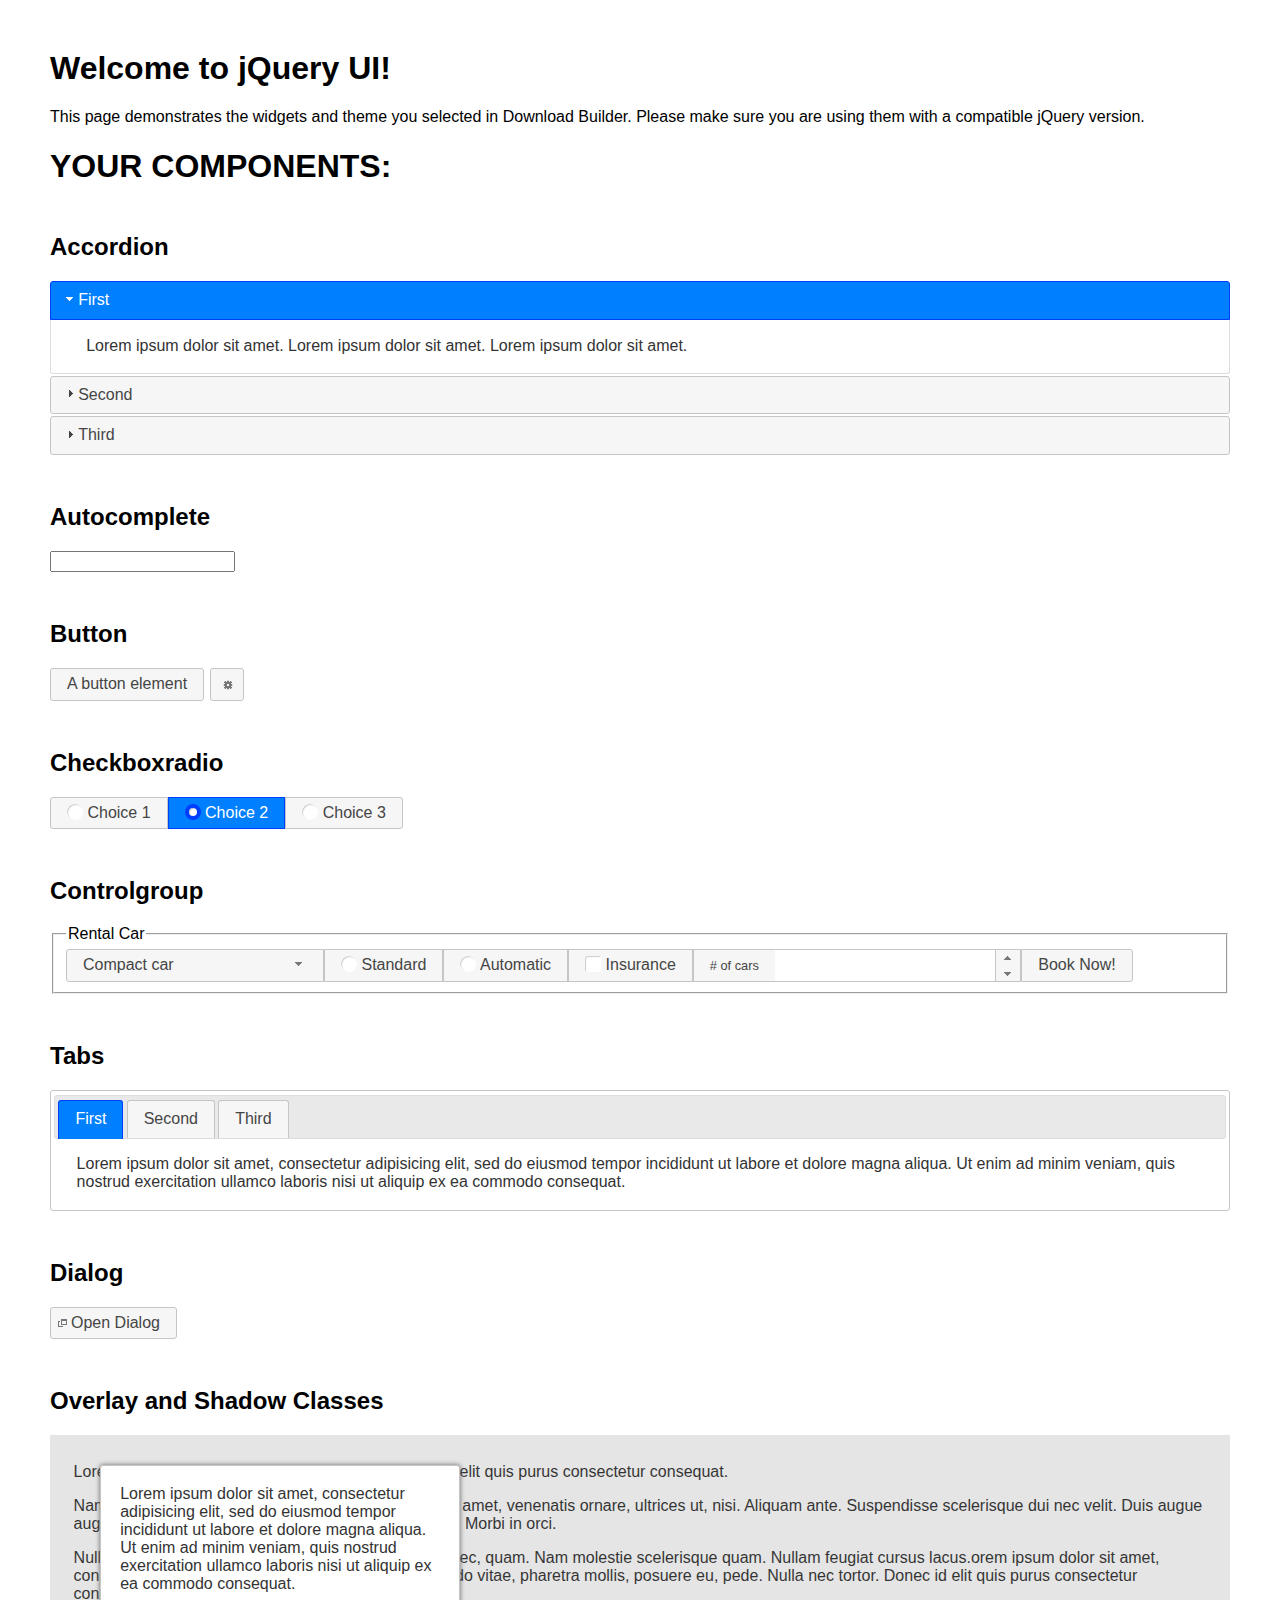
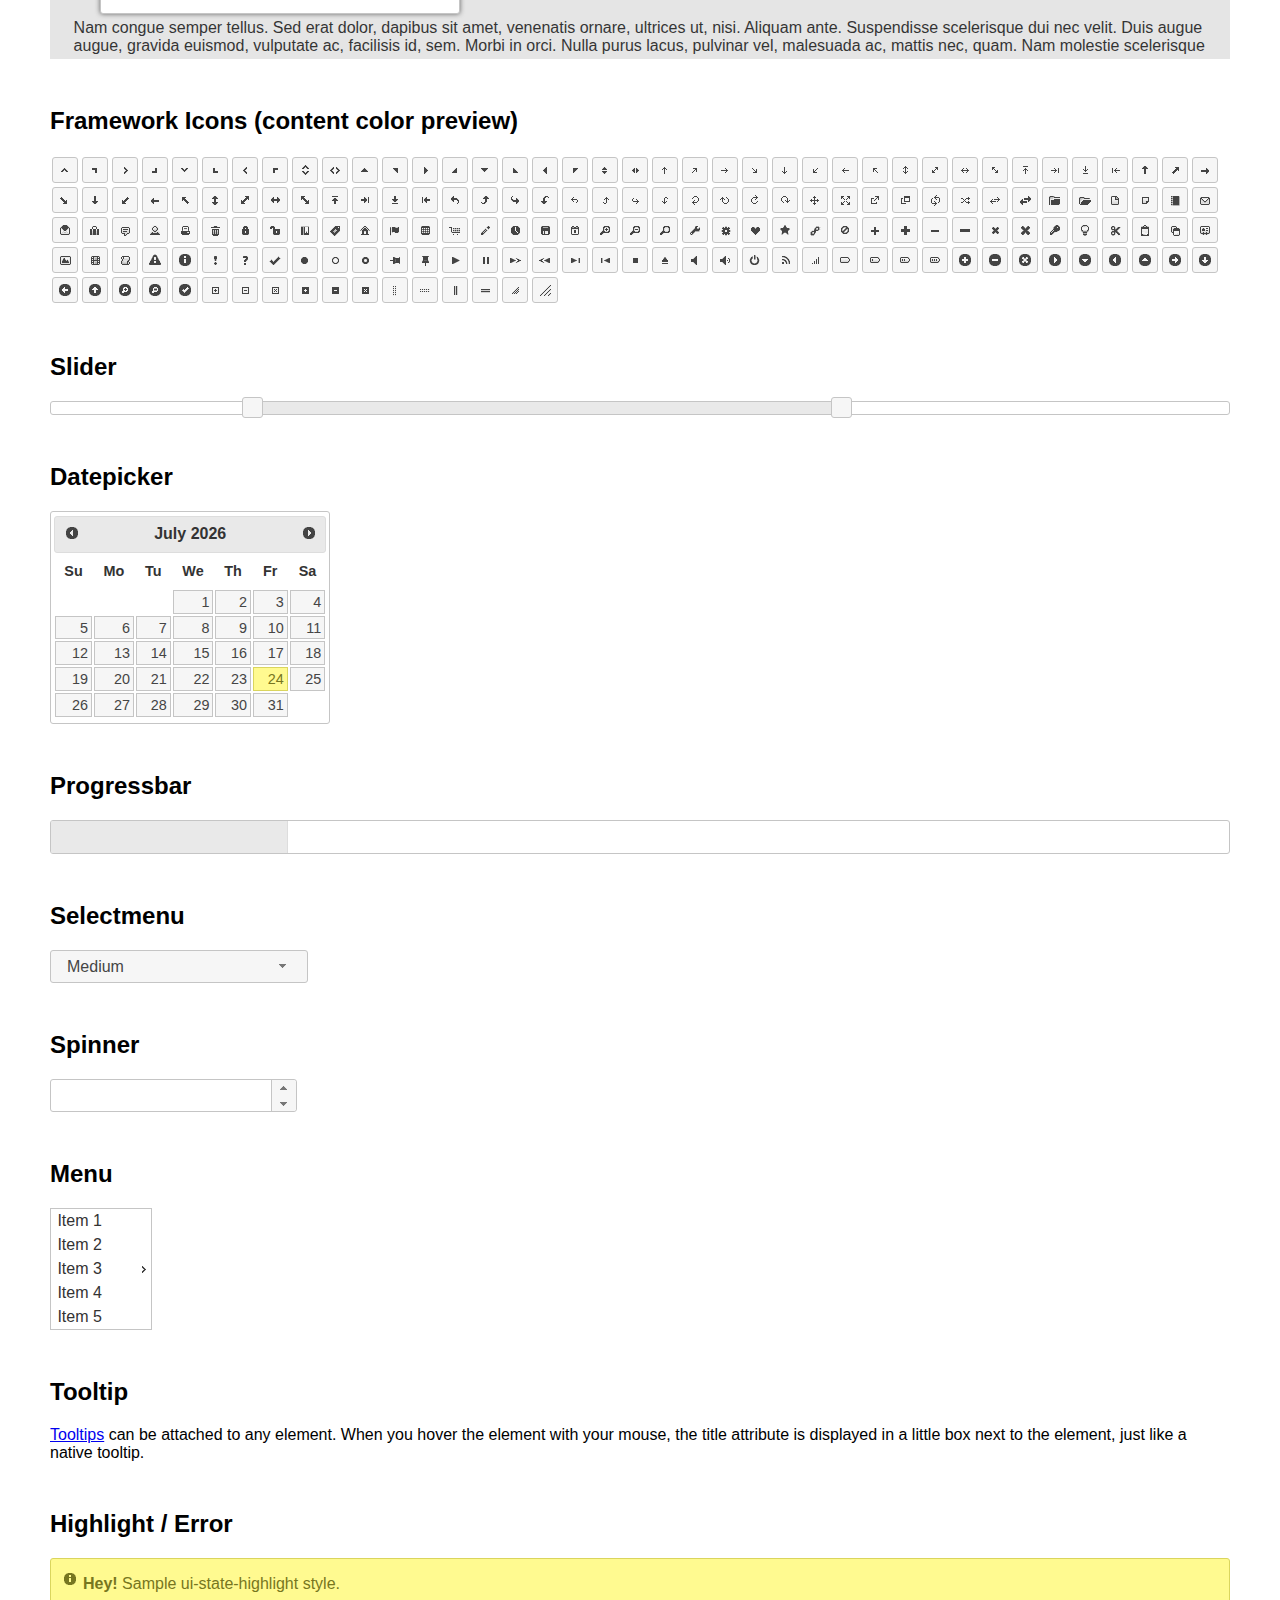
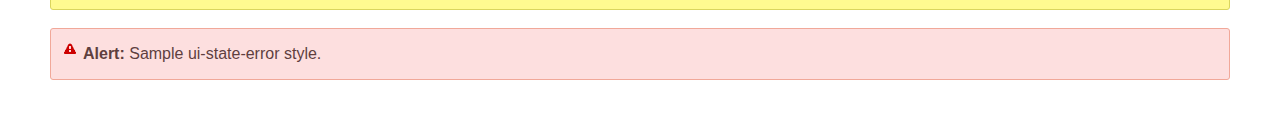
<file: CloudSifu-1.0/WebContent/libs/jquery-ui/index.html>
<!doctype html>
<html lang="us">
<head>
	<meta charset="utf-8">
	<title>jQuery UI Example Page</title>
	<link href="jquery-ui.css" rel="stylesheet">
	<style>
	body{
		font-family: "Trebuchet MS", sans-serif;
		margin: 50px;
	}
	.demoHeaders {
		margin-top: 2em;
	}
	#dialog-link {
		padding: .4em 1em .4em 20px;
		text-decoration: none;
		position: relative;
	}
	#dialog-link span.ui-icon {
		margin: 0 5px 0 0;
		position: absolute;
		left: .2em;
		top: 50%;
		margin-top: -8px;
	}
	#icons {
		margin: 0;
		padding: 0;
	}
	#icons li {
		margin: 2px;
		position: relative;
		padding: 4px 0;
		cursor: pointer;
		float: left;
		list-style: none;
	}
	#icons span.ui-icon {
		float: left;
		margin: 0 4px;
	}
	.fakewindowcontain .ui-widget-overlay {
		position: absolute;
	}
	select {
		width: 200px;
	}
	</style>
</head>
<body>

<h1>Welcome to jQuery UI!</h1>

<div class="ui-widget">
	<p>This page demonstrates the widgets and theme you selected in Download Builder. Please make sure you are using them with a compatible jQuery version.</p>
</div>

<h1>YOUR COMPONENTS:</h1>


<!-- Accordion -->
<h2 class="demoHeaders">Accordion</h2>
<div id="accordion">
	<h3>First</h3>
	<div>Lorem ipsum dolor sit amet. Lorem ipsum dolor sit amet. Lorem ipsum dolor sit amet.</div>
	<h3>Second</h3>
	<div>Phasellus mattis tincidunt nibh.</div>
	<h3>Third</h3>
	<div>Nam dui erat, auctor a, dignissim quis.</div>
</div>



<!-- Autocomplete -->
<h2 class="demoHeaders">Autocomplete</h2>
<div>
	<input id="autocomplete" title="type &quot;a&quot;">
</div>



<!-- Button -->
<h2 class="demoHeaders">Button</h2>
<button id="button">A button element</button>
<button id="button-icon">An icon-only button</button>



<!-- Checkboxradio -->
<h2 class="demoHeaders">Checkboxradio</h2>
<form style="margin-top: 1em;">
	<div id="radioset">
		<input type="radio" id="radio1" name="radio"><label for="radio1">Choice 1</label>
		<input type="radio" id="radio2" name="radio" checked="checked"><label for="radio2">Choice 2</label>
		<input type="radio" id="radio3" name="radio"><label for="radio3">Choice 3</label>
	</div>
</form>



<!-- Controlgroup -->
<h2 class="demoHeaders">Controlgroup</h2>
<fieldset>
	<legend>Rental Car</legend>
	<div id="controlgroup">
		<select id="car-type">
			<option>Compact car</option>
			<option>Midsize car</option>
			<option>Full size car</option>
			<option>SUV</option>
			<option>Luxury</option>
			<option>Truck</option>
			<option>Van</option>
		</select>
		<label for="transmission-standard">Standard</label>
		<input type="radio" name="transmission" id="transmission-standard">
		<label for="transmission-automatic">Automatic</label>
		<input type="radio" name="transmission" id="transmission-automatic">
		<label for="insurance">Insurance</label>
		<input type="checkbox" name="insurance" id="insurance">
		<label for="horizontal-spinner" class="ui-controlgroup-label"># of cars</label>
		<input id="horizontal-spinner" class="ui-spinner-input">
		<button>Book Now!</button>
	</div>
</fieldset>



<!-- Tabs -->
<h2 class="demoHeaders">Tabs</h2>
<div id="tabs">
	<ul>
		<li><a href="#tabs-1">First</a></li>
		<li><a href="#tabs-2">Second</a></li>
		<li><a href="#tabs-3">Third</a></li>
	</ul>
	<div id="tabs-1">Lorem ipsum dolor sit amet, consectetur adipisicing elit, sed do eiusmod tempor incididunt ut labore et dolore magna aliqua. Ut enim ad minim veniam, quis nostrud exercitation ullamco laboris nisi ut aliquip ex ea commodo consequat.</div>
	<div id="tabs-2">Phasellus mattis tincidunt nibh. Cras orci urna, blandit id, pretium vel, aliquet ornare, felis. Maecenas scelerisque sem non nisl. Fusce sed lorem in enim dictum bibendum.</div>
	<div id="tabs-3">Nam dui erat, auctor a, dignissim quis, sollicitudin eu, felis. Pellentesque nisi urna, interdum eget, sagittis et, consequat vestibulum, lacus. Mauris porttitor ullamcorper augue.</div>
</div>



<h2 class="demoHeaders">Dialog</h2>
<p>
	<button id="dialog-link" class="ui-button ui-corner-all ui-widget">
		<span class="ui-icon ui-icon-newwin"></span>Open Dialog
	</button>
</p>

<h2 class="demoHeaders">Overlay and Shadow Classes</h2>
<div style="position: relative; width: 96%; height: 200px; padding:1% 2%; overflow:hidden;" class="fakewindowcontain">
	<p>Lorem ipsum dolor sit amet,  Nulla nec tortor. Donec id elit quis purus consectetur consequat. </p><p>Nam congue semper tellus. Sed erat dolor, dapibus sit amet, venenatis ornare, ultrices ut, nisi. Aliquam ante. Suspendisse scelerisque dui nec velit. Duis augue augue, gravida euismod, vulputate ac, facilisis id, sem. Morbi in orci. </p><p>Nulla purus lacus, pulvinar vel, malesuada ac, mattis nec, quam. Nam molestie scelerisque quam. Nullam feugiat cursus lacus.orem ipsum dolor sit amet, consectetur adipiscing elit. Donec libero risus, commodo vitae, pharetra mollis, posuere eu, pede. Nulla nec tortor. Donec id elit quis purus consectetur consequat. </p><p>Nam congue semper tellus. Sed erat dolor, dapibus sit amet, venenatis ornare, ultrices ut, nisi. Aliquam ante. Suspendisse scelerisque dui nec velit. Duis augue augue, gravida euismod, vulputate ac, facilisis id, sem. Morbi in orci. Nulla purus lacus, pulvinar vel, malesuada ac, mattis nec, quam. Nam molestie scelerisque quam. </p><p>Nullam feugiat cursus lacus.orem ipsum dolor sit amet, consectetur adipiscing elit. Donec libero risus, commodo vitae, pharetra mollis, posuere eu, pede. Nulla nec tortor. Donec id elit quis purus consectetur consequat. Nam congue semper tellus. Sed erat dolor, dapibus sit amet, venenatis ornare, ultrices ut, nisi. Aliquam ante. </p><p>Suspendisse scelerisque dui nec velit. Duis augue augue, gravida euismod, vulputate ac, facilisis id, sem. Morbi in orci. Nulla purus lacus, pulvinar vel, malesuada ac, mattis nec, quam. Nam molestie scelerisque quam. Nullam feugiat cursus lacus.orem ipsum dolor sit amet, consectetur adipiscing elit. Donec libero risus, commodo vitae, pharetra mollis, posuere eu, pede. Nulla nec tortor. Donec id elit quis purus consectetur consequat. Nam congue semper tellus. Sed erat dolor, dapibus sit amet, venenatis ornare, ultrices ut, nisi. </p>

	<!-- ui-dialog -->
	<div class="ui-widget-overlay ui-front"></div>
	<div style="position: absolute; width: 320px; left: 50px; top: 30px; padding: 1.2em" class="ui-widget ui-front ui-widget-content ui-corner-all ui-widget-shadow">
		Lorem ipsum dolor sit amet, consectetur adipisicing elit, sed do eiusmod tempor incididunt ut labore et dolore magna aliqua. Ut enim ad minim veniam, quis nostrud exercitation ullamco laboris nisi ut aliquip ex ea commodo consequat.
	</div>

</div>

<!-- ui-dialog -->
<div id="dialog" title="Dialog Title">
	<p>Lorem ipsum dolor sit amet, consectetur adipisicing elit, sed do eiusmod tempor incididunt ut labore et dolore magna aliqua. Ut enim ad minim veniam, quis nostrud exercitation ullamco laboris nisi ut aliquip ex ea commodo consequat.</p>
</div>



<h2 class="demoHeaders">Framework Icons (content color preview)</h2>
<ul id="icons" class="ui-widget ui-helper-clearfix">
	<li class="ui-state-default ui-corner-all" title=".ui-icon-caret-1-n"><span class="ui-icon ui-icon-caret-1-n"></span></li>
	<li class="ui-state-default ui-corner-all" title=".ui-icon-caret-1-ne"><span class="ui-icon ui-icon-caret-1-ne"></span></li>
	<li class="ui-state-default ui-corner-all" title=".ui-icon-caret-1-e"><span class="ui-icon ui-icon-caret-1-e"></span></li>
	<li class="ui-state-default ui-corner-all" title=".ui-icon-caret-1-se"><span class="ui-icon ui-icon-caret-1-se"></span></li>
	<li class="ui-state-default ui-corner-all" title=".ui-icon-caret-1-s"><span class="ui-icon ui-icon-caret-1-s"></span></li>
	<li class="ui-state-default ui-corner-all" title=".ui-icon-caret-1-sw"><span class="ui-icon ui-icon-caret-1-sw"></span></li>
	<li class="ui-state-default ui-corner-all" title=".ui-icon-caret-1-w"><span class="ui-icon ui-icon-caret-1-w"></span></li>
	<li class="ui-state-default ui-corner-all" title=".ui-icon-caret-1-nw"><span class="ui-icon ui-icon-caret-1-nw"></span></li>
	<li class="ui-state-default ui-corner-all" title=".ui-icon-caret-2-n-s"><span class="ui-icon ui-icon-caret-2-n-s"></span></li>
	<li class="ui-state-default ui-corner-all" title=".ui-icon-caret-2-e-w"><span class="ui-icon ui-icon-caret-2-e-w"></span></li>
	<li class="ui-state-default ui-corner-all" title=".ui-icon-triangle-1-n"><span class="ui-icon ui-icon-triangle-1-n"></span></li>
	<li class="ui-state-default ui-corner-all" title=".ui-icon-triangle-1-ne"><span class="ui-icon ui-icon-triangle-1-ne"></span></li>
	<li class="ui-state-default ui-corner-all" title=".ui-icon-triangle-1-e"><span class="ui-icon ui-icon-triangle-1-e"></span></li>
	<li class="ui-state-default ui-corner-all" title=".ui-icon-triangle-1-se"><span class="ui-icon ui-icon-triangle-1-se"></span></li>
	<li class="ui-state-default ui-corner-all" title=".ui-icon-triangle-1-s"><span class="ui-icon ui-icon-triangle-1-s"></span></li>
	<li class="ui-state-default ui-corner-all" title=".ui-icon-triangle-1-sw"><span class="ui-icon ui-icon-triangle-1-sw"></span></li>
	<li class="ui-state-default ui-corner-all" title=".ui-icon-triangle-1-w"><span class="ui-icon ui-icon-triangle-1-w"></span></li>
	<li class="ui-state-default ui-corner-all" title=".ui-icon-triangle-1-nw"><span class="ui-icon ui-icon-triangle-1-nw"></span></li>
	<li class="ui-state-default ui-corner-all" title=".ui-icon-triangle-2-n-s"><span class="ui-icon ui-icon-triangle-2-n-s"></span></li>
	<li class="ui-state-default ui-corner-all" title=".ui-icon-triangle-2-e-w"><span class="ui-icon ui-icon-triangle-2-e-w"></span></li>
	<li class="ui-state-default ui-corner-all" title=".ui-icon-arrow-1-n"><span class="ui-icon ui-icon-arrow-1-n"></span></li>
	<li class="ui-state-default ui-corner-all" title=".ui-icon-arrow-1-ne"><span class="ui-icon ui-icon-arrow-1-ne"></span></li>
	<li class="ui-state-default ui-corner-all" title=".ui-icon-arrow-1-e"><span class="ui-icon ui-icon-arrow-1-e"></span></li>
	<li class="ui-state-default ui-corner-all" title=".ui-icon-arrow-1-se"><span class="ui-icon ui-icon-arrow-1-se"></span></li>
	<li class="ui-state-default ui-corner-all" title=".ui-icon-arrow-1-s"><span class="ui-icon ui-icon-arrow-1-s"></span></li>
	<li class="ui-state-default ui-corner-all" title=".ui-icon-arrow-1-sw"><span class="ui-icon ui-icon-arrow-1-sw"></span></li>
	<li class="ui-state-default ui-corner-all" title=".ui-icon-arrow-1-w"><span class="ui-icon ui-icon-arrow-1-w"></span></li>
	<li class="ui-state-default ui-corner-all" title=".ui-icon-arrow-1-nw"><span class="ui-icon ui-icon-arrow-1-nw"></span></li>
	<li class="ui-state-default ui-corner-all" title=".ui-icon-arrow-2-n-s"><span class="ui-icon ui-icon-arrow-2-n-s"></span></li>
	<li class="ui-state-default ui-corner-all" title=".ui-icon-arrow-2-ne-sw"><span class="ui-icon ui-icon-arrow-2-ne-sw"></span></li>
	<li class="ui-state-default ui-corner-all" title=".ui-icon-arrow-2-e-w"><span class="ui-icon ui-icon-arrow-2-e-w"></span></li>
	<li class="ui-state-default ui-corner-all" title=".ui-icon-arrow-2-se-nw"><span class="ui-icon ui-icon-arrow-2-se-nw"></span></li>
	<li class="ui-state-default ui-corner-all" title=".ui-icon-arrowstop-1-n"><span class="ui-icon ui-icon-arrowstop-1-n"></span></li>
	<li class="ui-state-default ui-corner-all" title=".ui-icon-arrowstop-1-e"><span class="ui-icon ui-icon-arrowstop-1-e"></span></li>
	<li class="ui-state-default ui-corner-all" title=".ui-icon-arrowstop-1-s"><span class="ui-icon ui-icon-arrowstop-1-s"></span></li>
	<li class="ui-state-default ui-corner-all" title=".ui-icon-arrowstop-1-w"><span class="ui-icon ui-icon-arrowstop-1-w"></span></li>
	<li class="ui-state-default ui-corner-all" title=".ui-icon-arrowthick-1-n"><span class="ui-icon ui-icon-arrowthick-1-n"></span></li>
	<li class="ui-state-default ui-corner-all" title=".ui-icon-arrowthick-1-ne"><span class="ui-icon ui-icon-arrowthick-1-ne"></span></li>
	<li class="ui-state-default ui-corner-all" title=".ui-icon-arrowthick-1-e"><span class="ui-icon ui-icon-arrowthick-1-e"></span></li>
	<li class="ui-state-default ui-corner-all" title=".ui-icon-arrowthick-1-se"><span class="ui-icon ui-icon-arrowthick-1-se"></span></li>
	<li class="ui-state-default ui-corner-all" title=".ui-icon-arrowthick-1-s"><span class="ui-icon ui-icon-arrowthick-1-s"></span></li>
	<li class="ui-state-default ui-corner-all" title=".ui-icon-arrowthick-1-sw"><span class="ui-icon ui-icon-arrowthick-1-sw"></span></li>
	<li class="ui-state-default ui-corner-all" title=".ui-icon-arrowthick-1-w"><span class="ui-icon ui-icon-arrowthick-1-w"></span></li>
	<li class="ui-state-default ui-corner-all" title=".ui-icon-arrowthick-1-nw"><span class="ui-icon ui-icon-arrowthick-1-nw"></span></li>
	<li class="ui-state-default ui-corner-all" title=".ui-icon-arrowthick-2-n-s"><span class="ui-icon ui-icon-arrowthick-2-n-s"></span></li>
	<li class="ui-state-default ui-corner-all" title=".ui-icon-arrowthick-2-ne-sw"><span class="ui-icon ui-icon-arrowthick-2-ne-sw"></span></li>
	<li class="ui-state-default ui-corner-all" title=".ui-icon-arrowthick-2-e-w"><span class="ui-icon ui-icon-arrowthick-2-e-w"></span></li>
	<li class="ui-state-default ui-corner-all" title=".ui-icon-arrowthick-2-se-nw"><span class="ui-icon ui-icon-arrowthick-2-se-nw"></span></li>
	<li class="ui-state-default ui-corner-all" title=".ui-icon-arrowthickstop-1-n"><span class="ui-icon ui-icon-arrowthickstop-1-n"></span></li>
	<li class="ui-state-default ui-corner-all" title=".ui-icon-arrowthickstop-1-e"><span class="ui-icon ui-icon-arrowthickstop-1-e"></span></li>
	<li class="ui-state-default ui-corner-all" title=".ui-icon-arrowthickstop-1-s"><span class="ui-icon ui-icon-arrowthickstop-1-s"></span></li>
	<li class="ui-state-default ui-corner-all" title=".ui-icon-arrowthickstop-1-w"><span class="ui-icon ui-icon-arrowthickstop-1-w"></span></li>
	<li class="ui-state-default ui-corner-all" title=".ui-icon-arrowreturnthick-1-w"><span class="ui-icon ui-icon-arrowreturnthick-1-w"></span></li>
	<li class="ui-state-default ui-corner-all" title=".ui-icon-arrowreturnthick-1-n"><span class="ui-icon ui-icon-arrowreturnthick-1-n"></span></li>
	<li class="ui-state-default ui-corner-all" title=".ui-icon-arrowreturnthick-1-e"><span class="ui-icon ui-icon-arrowreturnthick-1-e"></span></li>
	<li class="ui-state-default ui-corner-all" title=".ui-icon-arrowreturnthick-1-s"><span class="ui-icon ui-icon-arrowreturnthick-1-s"></span></li>
	<li class="ui-state-default ui-corner-all" title=".ui-icon-arrowreturn-1-w"><span class="ui-icon ui-icon-arrowreturn-1-w"></span></li>
	<li class="ui-state-default ui-corner-all" title=".ui-icon-arrowreturn-1-n"><span class="ui-icon ui-icon-arrowreturn-1-n"></span></li>
	<li class="ui-state-default ui-corner-all" title=".ui-icon-arrowreturn-1-e"><span class="ui-icon ui-icon-arrowreturn-1-e"></span></li>
	<li class="ui-state-default ui-corner-all" title=".ui-icon-arrowreturn-1-s"><span class="ui-icon ui-icon-arrowreturn-1-s"></span></li>
	<li class="ui-state-default ui-corner-all" title=".ui-icon-arrowrefresh-1-w"><span class="ui-icon ui-icon-arrowrefresh-1-w"></span></li>
	<li class="ui-state-default ui-corner-all" title=".ui-icon-arrowrefresh-1-n"><span class="ui-icon ui-icon-arrowrefresh-1-n"></span></li>
	<li class="ui-state-default ui-corner-all" title=".ui-icon-arrowrefresh-1-e"><span class="ui-icon ui-icon-arrowrefresh-1-e"></span></li>
	<li class="ui-state-default ui-corner-all" title=".ui-icon-arrowrefresh-1-s"><span class="ui-icon ui-icon-arrowrefresh-1-s"></span></li>
	<li class="ui-state-default ui-corner-all" title=".ui-icon-arrow-4"><span class="ui-icon ui-icon-arrow-4"></span></li>
	<li class="ui-state-default ui-corner-all" title=".ui-icon-arrow-4-diag"><span class="ui-icon ui-icon-arrow-4-diag"></span></li>
	<li class="ui-state-default ui-corner-all" title=".ui-icon-extlink"><span class="ui-icon ui-icon-extlink"></span></li>
	<li class="ui-state-default ui-corner-all" title=".ui-icon-newwin"><span class="ui-icon ui-icon-newwin"></span></li>
	<li class="ui-state-default ui-corner-all" title=".ui-icon-refresh"><span class="ui-icon ui-icon-refresh"></span></li>
	<li class="ui-state-default ui-corner-all" title=".ui-icon-shuffle"><span class="ui-icon ui-icon-shuffle"></span></li>
	<li class="ui-state-default ui-corner-all" title=".ui-icon-transfer-e-w"><span class="ui-icon ui-icon-transfer-e-w"></span></li>
	<li class="ui-state-default ui-corner-all" title=".ui-icon-transferthick-e-w"><span class="ui-icon ui-icon-transferthick-e-w"></span></li>
	<li class="ui-state-default ui-corner-all" title=".ui-icon-folder-collapsed"><span class="ui-icon ui-icon-folder-collapsed"></span></li>
	<li class="ui-state-default ui-corner-all" title=".ui-icon-folder-open"><span class="ui-icon ui-icon-folder-open"></span></li>
	<li class="ui-state-default ui-corner-all" title=".ui-icon-document"><span class="ui-icon ui-icon-document"></span></li>
	<li class="ui-state-default ui-corner-all" title=".ui-icon-document-b"><span class="ui-icon ui-icon-document-b"></span></li>
	<li class="ui-state-default ui-corner-all" title=".ui-icon-note"><span class="ui-icon ui-icon-note"></span></li>
	<li class="ui-state-default ui-corner-all" title=".ui-icon-mail-closed"><span class="ui-icon ui-icon-mail-closed"></span></li>
	<li class="ui-state-default ui-corner-all" title=".ui-icon-mail-open"><span class="ui-icon ui-icon-mail-open"></span></li>
	<li class="ui-state-default ui-corner-all" title=".ui-icon-suitcase"><span class="ui-icon ui-icon-suitcase"></span></li>
	<li class="ui-state-default ui-corner-all" title=".ui-icon-comment"><span class="ui-icon ui-icon-comment"></span></li>
	<li class="ui-state-default ui-corner-all" title=".ui-icon-person"><span class="ui-icon ui-icon-person"></span></li>
	<li class="ui-state-default ui-corner-all" title=".ui-icon-print"><span class="ui-icon ui-icon-print"></span></li>
	<li class="ui-state-default ui-corner-all" title=".ui-icon-trash"><span class="ui-icon ui-icon-trash"></span></li>
	<li class="ui-state-default ui-corner-all" title=".ui-icon-locked"><span class="ui-icon ui-icon-locked"></span></li>
	<li class="ui-state-default ui-corner-all" title=".ui-icon-unlocked"><span class="ui-icon ui-icon-unlocked"></span></li>
	<li class="ui-state-default ui-corner-all" title=".ui-icon-bookmark"><span class="ui-icon ui-icon-bookmark"></span></li>
	<li class="ui-state-default ui-corner-all" title=".ui-icon-tag"><span class="ui-icon ui-icon-tag"></span></li>
	<li class="ui-state-default ui-corner-all" title=".ui-icon-home"><span class="ui-icon ui-icon-home"></span></li>
	<li class="ui-state-default ui-corner-all" title=".ui-icon-flag"><span class="ui-icon ui-icon-flag"></span></li>
	<li class="ui-state-default ui-corner-all" title=".ui-icon-calculator"><span class="ui-icon ui-icon-calculator"></span></li>
	<li class="ui-state-default ui-corner-all" title=".ui-icon-cart"><span class="ui-icon ui-icon-cart"></span></li>
	<li class="ui-state-default ui-corner-all" title=".ui-icon-pencil"><span class="ui-icon ui-icon-pencil"></span></li>
	<li class="ui-state-default ui-corner-all" title=".ui-icon-clock"><span class="ui-icon ui-icon-clock"></span></li>
	<li class="ui-state-default ui-corner-all" title=".ui-icon-disk"><span class="ui-icon ui-icon-disk"></span></li>
	<li class="ui-state-default ui-corner-all" title=".ui-icon-calendar"><span class="ui-icon ui-icon-calendar"></span></li>
	<li class="ui-state-default ui-corner-all" title=".ui-icon-zoomin"><span class="ui-icon ui-icon-zoomin"></span></li>
	<li class="ui-state-default ui-corner-all" title=".ui-icon-zoomout"><span class="ui-icon ui-icon-zoomout"></span></li>
	<li class="ui-state-default ui-corner-all" title=".ui-icon-search"><span class="ui-icon ui-icon-search"></span></li>
	<li class="ui-state-default ui-corner-all" title=".ui-icon-wrench"><span class="ui-icon ui-icon-wrench"></span></li>
	<li class="ui-state-default ui-corner-all" title=".ui-icon-gear"><span class="ui-icon ui-icon-gear"></span></li>
	<li class="ui-state-default ui-corner-all" title=".ui-icon-heart"><span class="ui-icon ui-icon-heart"></span></li>
	<li class="ui-state-default ui-corner-all" title=".ui-icon-star"><span class="ui-icon ui-icon-star"></span></li>
	<li class="ui-state-default ui-corner-all" title=".ui-icon-link"><span class="ui-icon ui-icon-link"></span></li>
	<li class="ui-state-default ui-corner-all" title=".ui-icon-cancel"><span class="ui-icon ui-icon-cancel"></span></li>
	<li class="ui-state-default ui-corner-all" title=".ui-icon-plus"><span class="ui-icon ui-icon-plus"></span></li>
	<li class="ui-state-default ui-corner-all" title=".ui-icon-plusthick"><span class="ui-icon ui-icon-plusthick"></span></li>
	<li class="ui-state-default ui-corner-all" title=".ui-icon-minus"><span class="ui-icon ui-icon-minus"></span></li>
	<li class="ui-state-default ui-corner-all" title=".ui-icon-minusthick"><span class="ui-icon ui-icon-minusthick"></span></li>
	<li class="ui-state-default ui-corner-all" title=".ui-icon-close"><span class="ui-icon ui-icon-close"></span></li>
	<li class="ui-state-default ui-corner-all" title=".ui-icon-closethick"><span class="ui-icon ui-icon-closethick"></span></li>
	<li class="ui-state-default ui-corner-all" title=".ui-icon-key"><span class="ui-icon ui-icon-key"></span></li>
	<li class="ui-state-default ui-corner-all" title=".ui-icon-lightbulb"><span class="ui-icon ui-icon-lightbulb"></span></li>
	<li class="ui-state-default ui-corner-all" title=".ui-icon-scissors"><span class="ui-icon ui-icon-scissors"></span></li>
	<li class="ui-state-default ui-corner-all" title=".ui-icon-clipboard"><span class="ui-icon ui-icon-clipboard"></span></li>
	<li class="ui-state-default ui-corner-all" title=".ui-icon-copy"><span class="ui-icon ui-icon-copy"></span></li>
	<li class="ui-state-default ui-corner-all" title=".ui-icon-contact"><span class="ui-icon ui-icon-contact"></span></li>
	<li class="ui-state-default ui-corner-all" title=".ui-icon-image"><span class="ui-icon ui-icon-image"></span></li>
	<li class="ui-state-default ui-corner-all" title=".ui-icon-video"><span class="ui-icon ui-icon-video"></span></li>
	<li class="ui-state-default ui-corner-all" title=".ui-icon-script"><span class="ui-icon ui-icon-script"></span></li>
	<li class="ui-state-default ui-corner-all" title=".ui-icon-alert"><span class="ui-icon ui-icon-alert"></span></li>
	<li class="ui-state-default ui-corner-all" title=".ui-icon-info"><span class="ui-icon ui-icon-info"></span></li>
	<li class="ui-state-default ui-corner-all" title=".ui-icon-notice"><span class="ui-icon ui-icon-notice"></span></li>
	<li class="ui-state-default ui-corner-all" title=".ui-icon-help"><span class="ui-icon ui-icon-help"></span></li>
	<li class="ui-state-default ui-corner-all" title=".ui-icon-check"><span class="ui-icon ui-icon-check"></span></li>
	<li class="ui-state-default ui-corner-all" title=".ui-icon-bullet"><span class="ui-icon ui-icon-bullet"></span></li>
	<li class="ui-state-default ui-corner-all" title=".ui-icon-radio-off"><span class="ui-icon ui-icon-radio-off"></span></li>
	<li class="ui-state-default ui-corner-all" title=".ui-icon-radio-on"><span class="ui-icon ui-icon-radio-on"></span></li>
	<li class="ui-state-default ui-corner-all" title=".ui-icon-pin-w"><span class="ui-icon ui-icon-pin-w"></span></li>
	<li class="ui-state-default ui-corner-all" title=".ui-icon-pin-s"><span class="ui-icon ui-icon-pin-s"></span></li>
	<li class="ui-state-default ui-corner-all" title=".ui-icon-play"><span class="ui-icon ui-icon-play"></span></li>
	<li class="ui-state-default ui-corner-all" title=".ui-icon-pause"><span class="ui-icon ui-icon-pause"></span></li>
	<li class="ui-state-default ui-corner-all" title=".ui-icon-seek-next"><span class="ui-icon ui-icon-seek-next"></span></li>
	<li class="ui-state-default ui-corner-all" title=".ui-icon-seek-prev"><span class="ui-icon ui-icon-seek-prev"></span></li>
	<li class="ui-state-default ui-corner-all" title=".ui-icon-seek-end"><span class="ui-icon ui-icon-seek-end"></span></li>
	<li class="ui-state-default ui-corner-all" title=".ui-icon-seek-first"><span class="ui-icon ui-icon-seek-first"></span></li>
	<li class="ui-state-default ui-corner-all" title=".ui-icon-stop"><span class="ui-icon ui-icon-stop"></span></li>
	<li class="ui-state-default ui-corner-all" title=".ui-icon-eject"><span class="ui-icon ui-icon-eject"></span></li>
	<li class="ui-state-default ui-corner-all" title=".ui-icon-volume-off"><span class="ui-icon ui-icon-volume-off"></span></li>
	<li class="ui-state-default ui-corner-all" title=".ui-icon-volume-on"><span class="ui-icon ui-icon-volume-on"></span></li>
	<li class="ui-state-default ui-corner-all" title=".ui-icon-power"><span class="ui-icon ui-icon-power"></span></li>
	<li class="ui-state-default ui-corner-all" title=".ui-icon-signal-diag"><span class="ui-icon ui-icon-signal-diag"></span></li>
	<li class="ui-state-default ui-corner-all" title=".ui-icon-signal"><span class="ui-icon ui-icon-signal"></span></li>
	<li class="ui-state-default ui-corner-all" title=".ui-icon-battery-0"><span class="ui-icon ui-icon-battery-0"></span></li>
	<li class="ui-state-default ui-corner-all" title=".ui-icon-battery-1"><span class="ui-icon ui-icon-battery-1"></span></li>
	<li class="ui-state-default ui-corner-all" title=".ui-icon-battery-2"><span class="ui-icon ui-icon-battery-2"></span></li>
	<li class="ui-state-default ui-corner-all" title=".ui-icon-battery-3"><span class="ui-icon ui-icon-battery-3"></span></li>
	<li class="ui-state-default ui-corner-all" title=".ui-icon-circle-plus"><span class="ui-icon ui-icon-circle-plus"></span></li>
	<li class="ui-state-default ui-corner-all" title=".ui-icon-circle-minus"><span class="ui-icon ui-icon-circle-minus"></span></li>
	<li class="ui-state-default ui-corner-all" title=".ui-icon-circle-close"><span class="ui-icon ui-icon-circle-close"></span></li>
	<li class="ui-state-default ui-corner-all" title=".ui-icon-circle-triangle-e"><span class="ui-icon ui-icon-circle-triangle-e"></span></li>
	<li class="ui-state-default ui-corner-all" title=".ui-icon-circle-triangle-s"><span class="ui-icon ui-icon-circle-triangle-s"></span></li>
	<li class="ui-state-default ui-corner-all" title=".ui-icon-circle-triangle-w"><span class="ui-icon ui-icon-circle-triangle-w"></span></li>
	<li class="ui-state-default ui-corner-all" title=".ui-icon-circle-triangle-n"><span class="ui-icon ui-icon-circle-triangle-n"></span></li>
	<li class="ui-state-default ui-corner-all" title=".ui-icon-circle-arrow-e"><span class="ui-icon ui-icon-circle-arrow-e"></span></li>
	<li class="ui-state-default ui-corner-all" title=".ui-icon-circle-arrow-s"><span class="ui-icon ui-icon-circle-arrow-s"></span></li>
	<li class="ui-state-default ui-corner-all" title=".ui-icon-circle-arrow-w"><span class="ui-icon ui-icon-circle-arrow-w"></span></li>
	<li class="ui-state-default ui-corner-all" title=".ui-icon-circle-arrow-n"><span class="ui-icon ui-icon-circle-arrow-n"></span></li>
	<li class="ui-state-default ui-corner-all" title=".ui-icon-circle-zoomin"><span class="ui-icon ui-icon-circle-zoomin"></span></li>
	<li class="ui-state-default ui-corner-all" title=".ui-icon-circle-zoomout"><span class="ui-icon ui-icon-circle-zoomout"></span></li>
	<li class="ui-state-default ui-corner-all" title=".ui-icon-circle-check"><span class="ui-icon ui-icon-circle-check"></span></li>
	<li class="ui-state-default ui-corner-all" title=".ui-icon-circlesmall-plus"><span class="ui-icon ui-icon-circlesmall-plus"></span></li>
	<li class="ui-state-default ui-corner-all" title=".ui-icon-circlesmall-minus"><span class="ui-icon ui-icon-circlesmall-minus"></span></li>
	<li class="ui-state-default ui-corner-all" title=".ui-icon-circlesmall-close"><span class="ui-icon ui-icon-circlesmall-close"></span></li>
	<li class="ui-state-default ui-corner-all" title=".ui-icon-squaresmall-plus"><span class="ui-icon ui-icon-squaresmall-plus"></span></li>
	<li class="ui-state-default ui-corner-all" title=".ui-icon-squaresmall-minus"><span class="ui-icon ui-icon-squaresmall-minus"></span></li>
	<li class="ui-state-default ui-corner-all" title=".ui-icon-squaresmall-close"><span class="ui-icon ui-icon-squaresmall-close"></span></li>
	<li class="ui-state-default ui-corner-all" title=".ui-icon-grip-dotted-vertical"><span class="ui-icon ui-icon-grip-dotted-vertical"></span></li>
	<li class="ui-state-default ui-corner-all" title=".ui-icon-grip-dotted-horizontal"><span class="ui-icon ui-icon-grip-dotted-horizontal"></span></li>
	<li class="ui-state-default ui-corner-all" title=".ui-icon-grip-solid-vertical"><span class="ui-icon ui-icon-grip-solid-vertical"></span></li>
	<li class="ui-state-default ui-corner-all" title=".ui-icon-grip-solid-horizontal"><span class="ui-icon ui-icon-grip-solid-horizontal"></span></li>
	<li class="ui-state-default ui-corner-all" title=".ui-icon-gripsmall-diagonal-se"><span class="ui-icon ui-icon-gripsmall-diagonal-se"></span></li>
	<li class="ui-state-default ui-corner-all" title=".ui-icon-grip-diagonal-se"><span class="ui-icon ui-icon-grip-diagonal-se"></span></li>
</ul>


<!-- Slider -->
<h2 class="demoHeaders">Slider</h2>
<div id="slider"></div>



<!-- Datepicker -->
<h2 class="demoHeaders">Datepicker</h2>
<div id="datepicker"></div>



<!-- Progressbar -->
<h2 class="demoHeaders">Progressbar</h2>
<div id="progressbar"></div>



<!-- Progressbar -->
<h2 class="demoHeaders">Selectmenu</h2>
<select id="selectmenu">
	<option>Slower</option>
	<option>Slow</option>
	<option selected="selected">Medium</option>
	<option>Fast</option>
	<option>Faster</option>
</select>



<!-- Spinner -->
<h2 class="demoHeaders">Spinner</h2>
<input id="spinner">



<!-- Menu -->
<h2 class="demoHeaders">Menu</h2>
<ul style="width:100px;" id="menu">
	<li><div>Item 1</div></li>
	<li><div>Item 2</div></li>
	<li><div>Item 3</div>
		<ul>
			<li><div>Item 3-1</div></li>
			<li><div>Item 3-2</div></li>
			<li><div>Item 3-3</div></li>
			<li><div>Item 3-4</div></li>
			<li><div>Item 3-5</div></li>
		</ul>
	</li>
	<li><div>Item 4</div></li>
	<li><div>Item 5</div></li>
</ul>



<!-- Tooltip -->
<h2 class="demoHeaders">Tooltip</h2>
<p id="tooltip">
	<a href="#" title="That&apos;s what this widget is">Tooltips</a> can be attached to any element. When you hover
the element with your mouse, the title attribute is displayed in a little box next to the element, just like a native tooltip.
</p>


<!-- Highlight / Error -->
<h2 class="demoHeaders">Highlight / Error</h2>
<div class="ui-widget">
	<div class="ui-state-highlight ui-corner-all" style="margin-top: 20px; padding: 0 .7em;">
		<p><span class="ui-icon ui-icon-info" style="float: left; margin-right: .3em;"></span>
		<strong>Hey!</strong> Sample ui-state-highlight style.</p>
	</div>
</div>
<br>
<div class="ui-widget">
	<div class="ui-state-error ui-corner-all" style="padding: 0 .7em;">
		<p><span class="ui-icon ui-icon-alert" style="float: left; margin-right: .3em;"></span>
		<strong>Alert:</strong> Sample ui-state-error style.</p>
	</div>
</div>

<script src="external/jquery/jquery.js"></script>
<script src="jquery-ui.js"></script>
<script>

$( "#accordion" ).accordion();



var availableTags = [
	"ActionScript",
	"AppleScript",
	"Asp",
	"BASIC",
	"C",
	"C++",
	"Clojure",
	"COBOL",
	"ColdFusion",
	"Erlang",
	"Fortran",
	"Groovy",
	"Haskell",
	"Java",
	"JavaScript",
	"Lisp",
	"Perl",
	"PHP",
	"Python",
	"Ruby",
	"Scala",
	"Scheme"
];
$( "#autocomplete" ).autocomplete({
	source: availableTags
});



$( "#button" ).button();
$( "#button-icon" ).button({
	icon: "ui-icon-gear",
	showLabel: false
});



$( "#radioset" ).buttonset();



$( "#controlgroup" ).controlgroup();



$( "#tabs" ).tabs();



$( "#dialog" ).dialog({
	autoOpen: false,
	width: 400,
	buttons: [
		{
			text: "Ok",
			click: function() {
				$( this ).dialog( "close" );
			}
		},
		{
			text: "Cancel",
			click: function() {
				$( this ).dialog( "close" );
			}
		}
	]
});

// Link to open the dialog
$( "#dialog-link" ).click(function( event ) {
	$( "#dialog" ).dialog( "open" );
	event.preventDefault();
});



$( "#datepicker" ).datepicker({
	inline: true
});



$( "#slider" ).slider({
	range: true,
	values: [ 17, 67 ]
});



$( "#progressbar" ).progressbar({
	value: 20
});



$( "#spinner" ).spinner();



$( "#menu" ).menu();



$( "#tooltip" ).tooltip();



$( "#selectmenu" ).selectmenu();


// Hover states on the static widgets
$( "#dialog-link, #icons li" ).hover(
	function() {
		$( this ).addClass( "ui-state-hover" );
	},
	function() {
		$( this ).removeClass( "ui-state-hover" );
	}
);
</script>
</body>
</html>
</file>
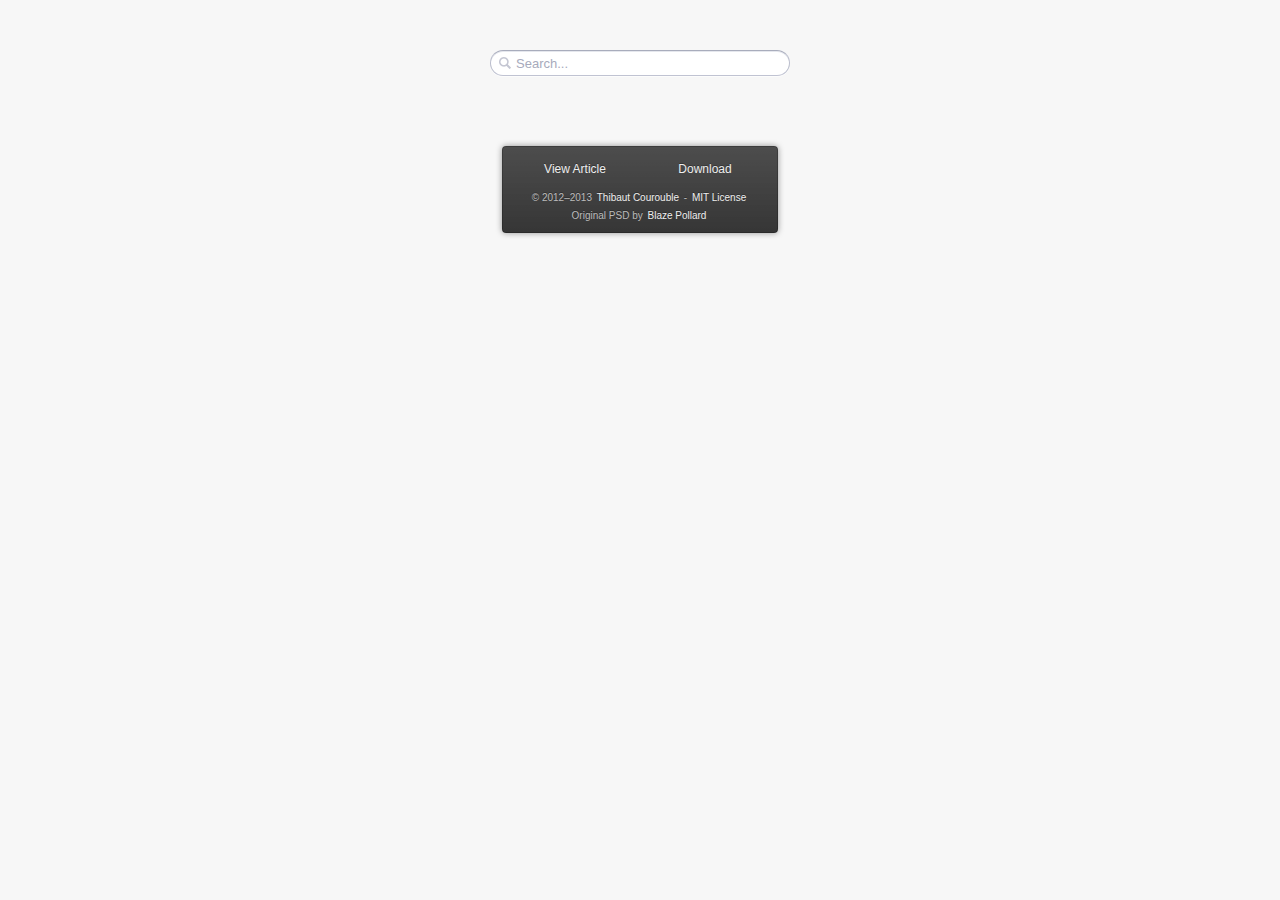
<file: CloudSifu-1.0/WebContent/libs/search/index.html>
<!DOCTYPE html>
<!--[if lt IE 7]> <html class="lt-ie9 lt-ie8 lt-ie7" lang="en"> <![endif]-->
<!--[if IE 7]> <html class="lt-ie9 lt-ie8" lang="en"> <![endif]-->
<!--[if IE 8]> <html class="lt-ie9" lang="en"> <![endif]-->
<!--[if gt IE 8]><!--> <html lang="en"> <!--<![endif]-->
<head>
  <meta charset="utf-8">
  <meta http-equiv="X-UA-Compatible" content="IE=edge,chrome=1">
  <title>Search Dropdown</title>
  <link rel="stylesheet" href="css/style.css">
  <!--[if lt IE 9]><script src="//html5shim.googlecode.com/svn/trunk/html5.js"></script><![endif]-->
</head>
<body>
  <section class="container">
    <form class="search" method="post" action="index.html">
      <input type="search" name="q" placeholder="Search..." autocomplete="off">
      <ul class="search-ac">
        <li><a href="index.html">Search Result #1<br><span>Description...</span></a></li>
        <li><a href="index.html">Search Result #2<br><span>Description...</span></a></li>
        <li><a href="index.html">Search Result #3<br><span>Description...</span></a></li>
        <li><a href="index.html">Search Result #4</a></li>
      </ul>
    </form>
  </section>

  <section class="about">
    <p class="about-links">
      <a href="http://www.cssflow.com/snippets/search-dropdown" target="_parent">View Article</a>
      <a href="http://www.cssflow.com/snippets/search-dropdown.zip" target="_parent">Download</a>
    </p>
    <p class="about-author">
      &copy; 2012&ndash;2013 <a href="http://thibaut.me" target="_blank">Thibaut Courouble</a> -
      <a href="http://www.cssflow.com/mit-license" target="_blank">MIT License</a><br>
      Original PSD by <a href="http://365psd.com/day/2-253/" target="_blank">Blaze Pollard</a>
    </p>
  </section>
</body>
</html>
</file>
<file: CloudSifu-1.0/WebContent/libs/search/css/style.css>
html, body, div, span, applet, object, iframe,
h1, h2, h3, h4, h5, h6, p, blockquote, pre,
a, abbr, acronym, address, big, cite, code,
del, dfn, em, img, ins, kbd, q, s, samp,
small, strike, strong, sub, sup, tt, var,
b, u, i, center,
dl, dt, dd, ol, ul, li,
fieldset, form, label, legend,
table, caption, tbody, tfoot, thead, tr, th, td,
article, aside, canvas, details, embed,
figure, figcaption, footer, header, hgroup,
menu, nav, output, ruby, section, summary,
time, mark, audio, video {
  margin: 0;
  padding: 0;
  border: 0;
  font-size: 100%;
  font: inherit;
  vertical-align: baseline;
}

article, aside, details, figcaption, figure,
footer, header, hgroup, menu, nav, section {
  display: block;
}

body {
  line-height: 1;
}

ol, ul {
  list-style: none;
}

blockquote, q {
  quotes: none;
}

blockquote:before, blockquote:after,
q:before, q:after {
  content: '';
  content: none;
}

table {
  border-collapse: collapse;
  border-spacing: 0;
}

.about {
  margin: 70px auto 40px;
  padding: 8px;
  width: 260px;
  font: 10px/18px 'Lucida Grande', Arial, sans-serif;
  color: #bbb;
  text-align: center;
  text-shadow: 0 -1px rgba(0, 0, 0, 0.3);
  background: #383838;
  background: rgba(34, 34, 34, 0.8);
  border-radius: 4px;
  background-image: -webkit-linear-gradient(top, rgba(0, 0, 0, 0), rgba(0, 0, 0, 0.3));
  background-image: -moz-linear-gradient(top, rgba(0, 0, 0, 0), rgba(0, 0, 0, 0.3));
  background-image: -o-linear-gradient(top, rgba(0, 0, 0, 0), rgba(0, 0, 0, 0.3));
  background-image: linear-gradient(to bottom, rgba(0, 0, 0, 0), rgba(0, 0, 0, 0.3));
  -webkit-box-shadow: inset 0 0 0 1px rgba(0, 0, 0, 0.2), 0 0 6px rgba(0, 0, 0, 0.4);
  box-shadow: inset 0 0 0 1px rgba(0, 0, 0, 0.2), 0 0 6px rgba(0, 0, 0, 0.4);
}
.about a {
  color: #eee;
  text-decoration: none;
  border-radius: 2px;
  -webkit-transition: background 0.1s;
  -moz-transition: background 0.1s;
  -o-transition: background 0.1s;
  transition: background 0.1s;
}
.about a:hover {
  text-decoration: none;
  background: #555;
  background: rgba(255, 255, 255, 0.15);
}

.about-links {
  height: 30px;
}
.about-links > a {
  float: left;
  width: 50%;
  line-height: 30px;
  font-size: 12px;
}

.about-author {
  margin-top: 5px;
}
.about-author > a {
  padding: 1px 3px;
  margin: 0 -1px;
}

/*
 * Copyright (c) 2012-2013 Thibaut Courouble
 * http://www.cssflow.com
 *
 * Licensed under the MIT License:
 * http://www.opensource.org/licenses/mit-license.php
 */
body {
  font: 13px/20px 'Helvetica Neue', Helvetica, Arial, sans-serif;
  color: #404040;
  background: #f7f7f7;
}

.container {
  margin: 50px auto;
  width: 640px;
}

input {
  font-family: 'Helvetica Neue', Helvetica, Arial, sans-serif;
  font-size: 13px;
  color: #555860;
}

.search {
  position: relative;
  margin: 0 auto;
  width: 300px;
}
.search input {
  height: 26px;
  width: 100%;
  padding: 0 12px 0 25px;
  background: white url("../img/search.png") 8px 6px no-repeat;
  border: 1px solid;
  border-color: #a8acbc #babdcc #c0c3d2;
  border-radius: 13px;
  -webkit-appearance: textfield;
  -webkit-box-sizing: border-box;
  -moz-box-sizing: border-box;
  box-sizing: border-box;
  -webkit-box-shadow: inset 0 1px #e5e7ed, 0 1px #fcfcfc;
  box-shadow: inset 0 1px #e5e7ed, 0 1px #fcfcfc;
}
.search input:focus {
  outline: 0;
  border-color: #66b1ee;
  -webkit-box-shadow: 0 0 2px rgba(85, 168, 236, 0.9);
  box-shadow: 0 0 2px rgba(85, 168, 236, 0.9);
}
.search input:focus + .search-ac {
  display: block;
}

.search-ac {
  display: none;
  position: absolute;
  top: 30px;
  left: 0;
  right: 0;
  z-index: 10;
  background: #fdfdfd;
  border: 0px solid;
  border-color: #cbcfe2 #c8cee7 #c4c7d7;
  border-radius: 3px;
  background-image: -webkit-linear-gradient(top, #fdfdfd, #eceef4);
  background-image: -moz-linear-gradient(top, #fdfdfd, #eceef4);
  background-image: -o-linear-gradient(top, #fdfdfd, #eceef4);
  background-image: linear-gradient(to bottom, #fdfdfd, #eceef4);
  -webkit-box-shadow: 0 1px 2px rgba(0, 0, 0, 0.1);
  box-shadow: 0 1px 2px rgba(0, 0, 0, 0.1);
}
.search-ac:hover {
  display: block;
}
.search-ac li {
  display: block;
}
.search-ac li:first-child {
  margin-top: -1px;
}
.search-ac li:first-child:before, .search-ac li:first-child:after {
  content: '';
  display: block;
  width: 0;
  height: 0;
  position: absolute;
  left: 50%;
  margin-left: -5px;
  border: 5px outset transparent;
}
.search-ac li:first-child:before {
  border-bottom: 5px solid #c4c7d7;
  top: -11px;
}
.search-ac li:first-child:after {
  border-bottom: 5px solid #fdfdfd;
  top: -10px;
}
.search-ac li:first-child:hover:before, .search-ac li:first-child:hover:after {
  display: none;
}
.search-ac li:last-child {
  margin-bottom: -1px;
}
.search-ac a {
  display: block;
  position: relative;
  margin: 0 -1px;
  padding: 6px 40px 6px 10px;
  color: #808394;
  font-weight: 500;
  text-decoration: none;
  text-shadow: 0 1px white;
  border: 1px solid transparent;
  border-radius: 3px;
}
.search-ac a span {
  font-weight: 200;
}
.search-ac a:before {
  content: '';
  position: absolute;
  top: 50%;
  right: 10px;
  margin-top: -9px;
  width: 18px;
  height: 18px;
  background: url("../img/arrow.png") 0 0 no-repeat;
}
.search-ac a:hover {
  color: white;
  text-shadow: 0 -1px rgba(0, 0, 0, 0.3);
  background: #338cdf;
  border-color: #2380dd #2179d5 #1a60aa;
  background-image: -webkit-linear-gradient(top, #59aaf4, #338cdf);
  background-image: -moz-linear-gradient(top, #59aaf4, #338cdf);
  background-image: -o-linear-gradient(top, #59aaf4, #338cdf);
  background-image: linear-gradient(to bottom, #59aaf4, #338cdf);
  -webkit-box-shadow: inset 0 1px rgba(255, 255, 255, 0.2), 0 1px rgba(0, 0, 0, 0.08);
  box-shadow: inset 0 1px rgba(255, 255, 255, 0.2), 0 1px rgba(0, 0, 0, 0.08);
}

:-moz-placeholder {
  color: #a7aabc;
  font-weight: 200;
}

::-webkit-input-placeholder {
  color: #a7aabc;
  font-weight: 200;
  line-height: 14px;
}

::-webkit-search-decoration,
::-webkit-search-cancel-button {
  -webkit-appearance: none;
}

.lt-ie9 .search input {
  line-height: 26px;
}
</file>
